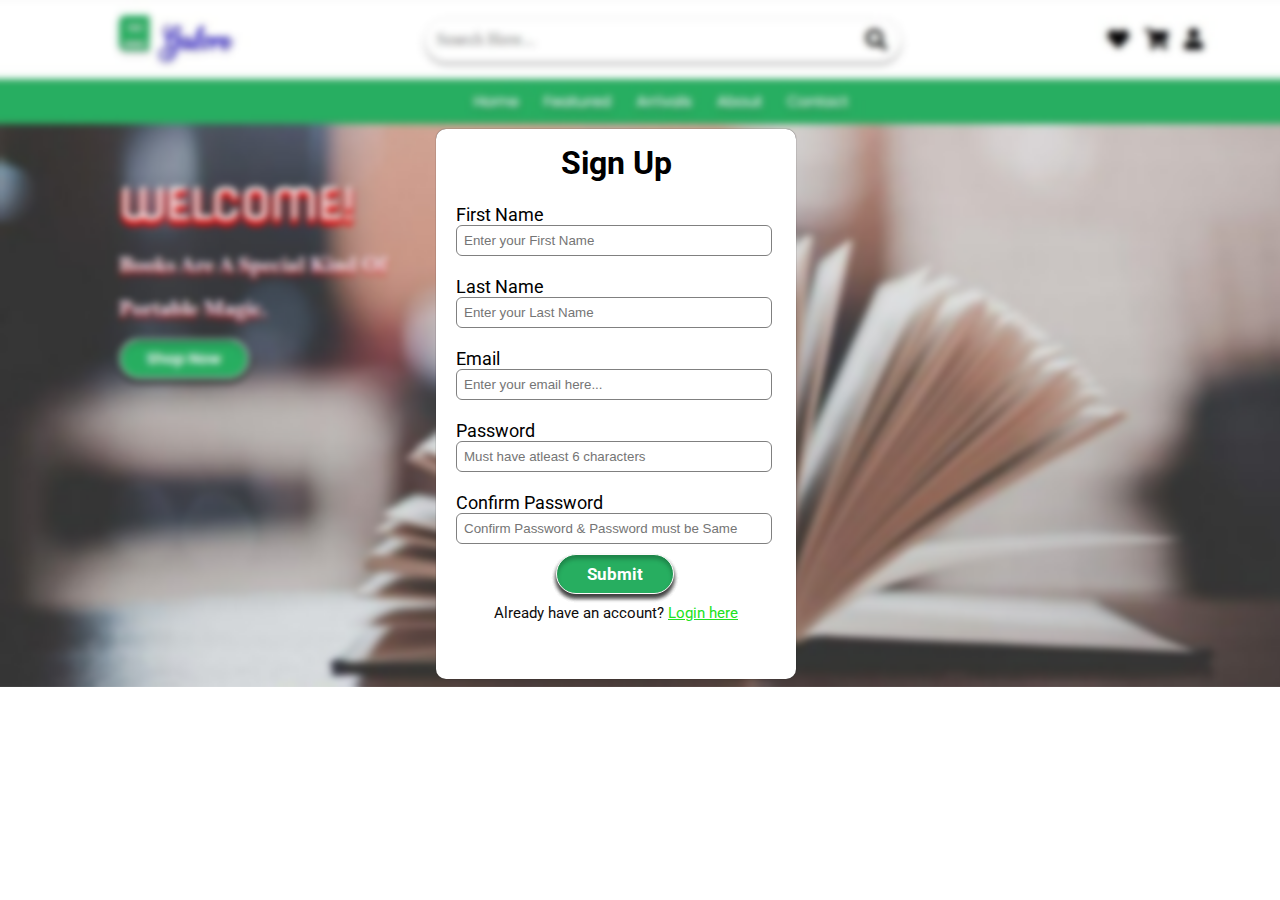
<file: Main Page.html>
<!DOCTYPE html>
<html lang="en">
  <head>
    <title> Book Galore Sign Up Page</title>
    <link rel="stylesheet" href="css/CSS1.css" />
    <link href="https://fonts.googleapis.com/css2?family=Roboto:wght@300&display=swap" rel="stylesheet"/>
  </head>
  <body>
    <div class="signup-box">
      <h1>Sign Up</h1>
      <form>
        <label>First Name</label>
        <input type="text" placeholder="Enter your First Name" />
        <label>Last Name</label>
        <input type="text" placeholder="Enter your Last Name" />
        <label>Email</label>
        <input type="email" placeholder="Enter your email here..." />
        <label>Password</label>
        <input type="password" placeholder="Must have atleast 6 characters"/>
        <label>Confirm Password</label>
        <input type="password" placeholder="Confirm Password & Password must be Same" />
        <a href="Main page2.html" class="btn" onclick="alert('Thank You For Creating an account.');" ><b>Submit</b></a>
      </form>
      <p class="para-2">
        Already have an account? <a href="Main page2.html">Login here</a>
      </p>
    </div>

  </body>
</html>
</file>
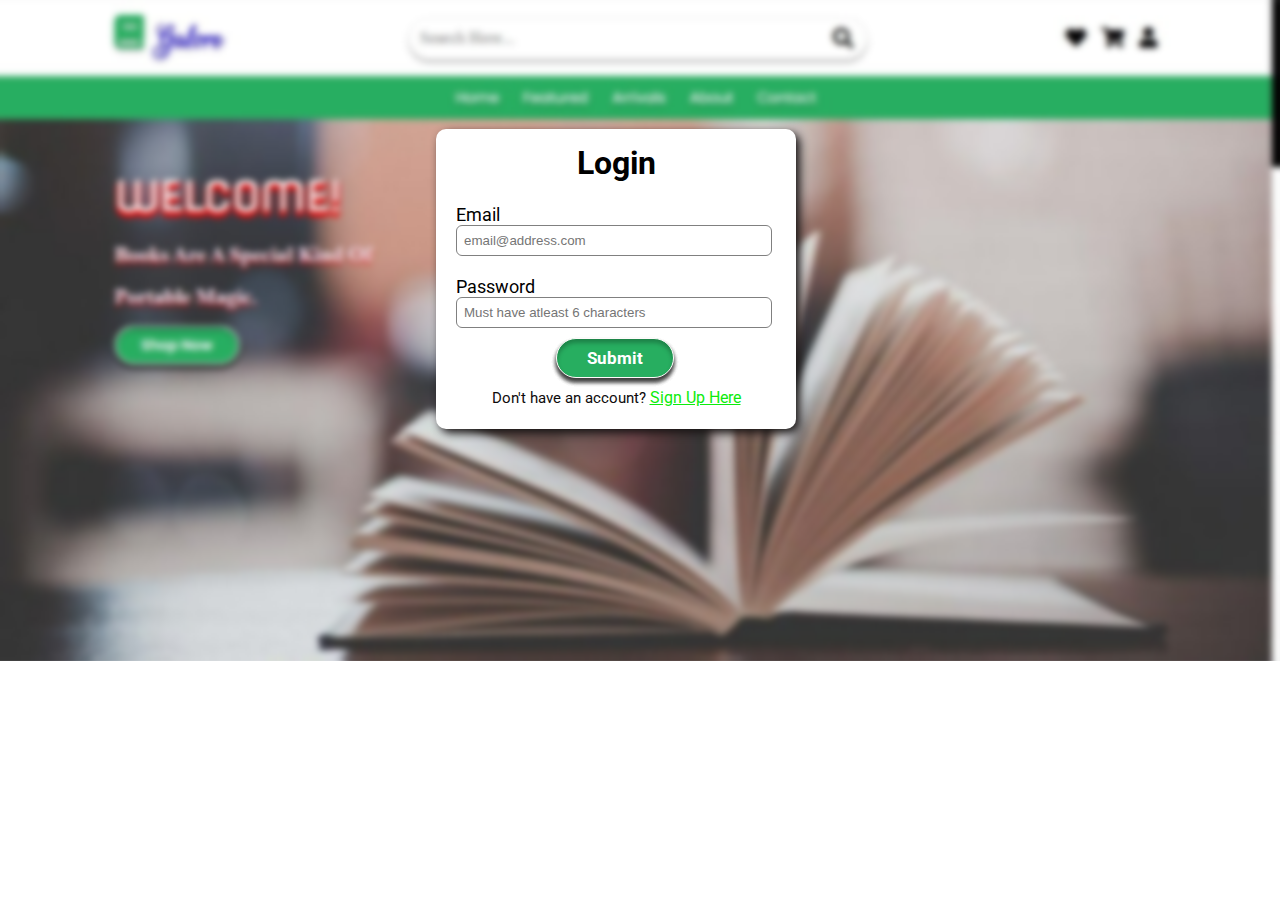
<file: Main page2.html>
<!DOCTYPE html>
<html lang="en">
  <head>
    <title> Book Galore </title>
    <link rel="stylesheet" href="css/CSS1.css" />
    <link
      href="https://fonts.googleapis.com/css2?family=Roboto:wght@300&display=swap"
      rel="stylesheet"
    />
  </head>
  <body>
    <div class="login-box">
      <h1>Login</h1>
      <form>
        <label>Email</label>
        <input type="email" placeholder="email@address.com" />
        <label>Password</label>
        <input type="password" placeholder="Must have atleast 6 characters" />
        <a href="index.html" class="btn" ><b>Submit</b></a>
      </form>
      <p class="para-3">
        Don't have an account? <a href="Main Page.html">Sign Up Here</a>
      </p>
    </div>
  </body>
</html>
</file>
<file: css/CSS1.css>
@import url('https://fonts.googleapis.com/css2?family=Poppins:wght@100;300;400;500;600&display=swap');
@import url('https://fonts.googleapis.com/css2?family=Qwitcher+Grypen&family=Rouge+Script&display=swap');
@import url('https://fonts.googleapis.com/css2?family=Nova+Flat&family=Qwitcher+Grypen&family=Rouge+Script&display=swap');

body {  
  background: url(../image/image.png) no-repeat;
  /* background-color: aliceblue; */
  width: 95%;
  padding-top: 100px;
  font-family: "Roboto", sans-serif;
  background-size: cover;         
}
          
.signup-box {
    width: 360px;
    height: 550px;
    margin: auto;
    background-color: white;
    border-radius: 10px;
    box-shadow: 0 0 1px rgb(33, 28, 28);
}
          
.login-box {
  width: 360px;
  height: 300px;
  margin: auto;
  align-items: center;
  border-radius: 10px;
  background-color: white;
  box-shadow: 4px 4px  10px rgb(24, 20, 20);
}
          
h1 {
    text-align: center;
     padding-top: 15px;
  }
          
h4 {
  text-align: center;
}
          
form {
  width: 300px;
  margin-left: 20px;
}


.btn{
  margin-top: 10px;
  display:inline-block;
  margin-left: 100px;
  padding:9px 30px;
  border-radius: 3.5px;
  color:#fff;
  background:#27ae60; 
  text-decoration: none;
  font-size: 17px;
  cursor: pointer;
  font-weight: 500;
  border: 1px solid #FFFBFB;
  box-shadow: 0px 4px 4px rgba(0, 0, 0, 0.25), 0px 4px 4px rgba(0, 0, 0, 0.25), 0px 4px 4px rgba(0, 0, 0, 0.25), 
  0px 4px 4px rgba(0, 0, 0, 0.25), 0px 4px 4px rgba(0, 0, 0, 0.25), inset 0px 4px 4px rgba(0, 0, 0, 0.25);
  border-radius: 38px;
}

.btn:hover{
  background:#219150;
  color: white; 
}

          
form label {
            display: flex;
            margin-top: 20px;
            font-size: 18px;
          }
          
          form input {
            width: 100%;
            padding: 7px;
            border: none;
            border: 1px solid gray;
            border-radius: 6px;
            outline: none;
          }
          input[type="button"] 
          {
            width: 320px;
            height: 35px;
            margin-top: 20px;
            border: none;
            background-color: #27ae60;
            color: white;
            font-size: 18px;
          }
          .signup-box  p {
            text-align: center;
            padding-top: 20px;
            font-size: 15px;
          }
          .signup-box .para-2 {
            text-align: center;
            color: rgb(14, 12, 12);
            font-size: 15px;
            margin-top: -10px;
          }
         .signup-box .para-2 a {
            color: rgb(32, 226, 32);
          }
          
           p {
            text-align: center;
            padding-top: 20px;
            font-size: 15px;
          }
.login-box .para-3 {
    text-align: center;
  color: rgb(14, 12, 12);
     font-size: 15px;
    margin-top: -10px;
          }
.login-box .para-3 a {
    color: rgb(12, 236, 12);
    font-size: medium;
          }
</file>
